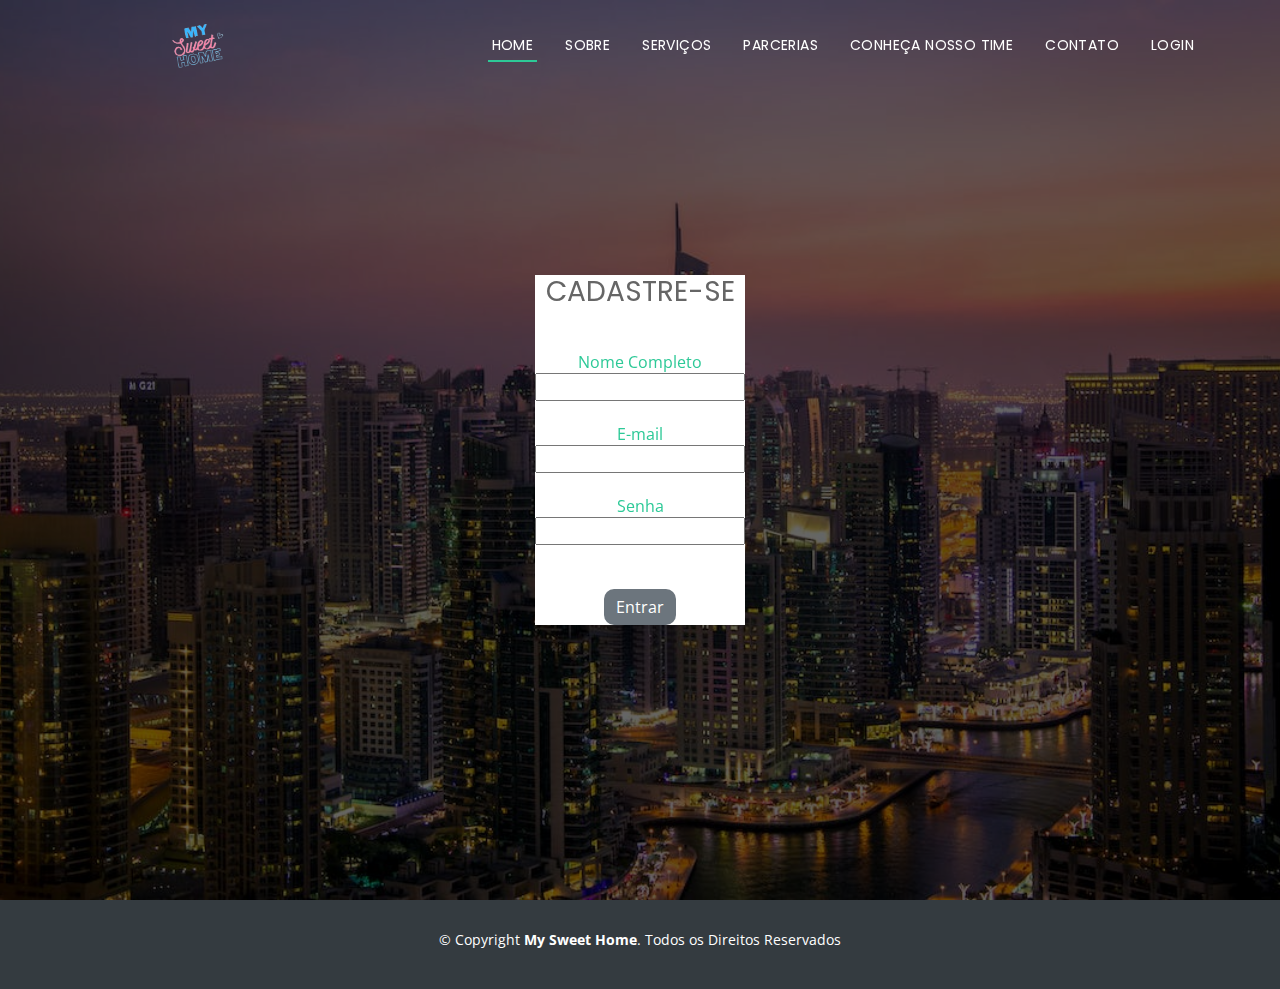
<file: cadastro.html>
<!DOCTYPE html>
<html lang="pt-br">

<head>
  <meta charset="utf-8">
  <meta content="width=device-width, initial-scale=1.0" name="viewport">

  <title>MSH - My Sweet Home</title>
  <meta content="" name="description">
  <meta content="" name="keywords">

  <!-- Favicons -->
  <link href="assets/img/logo2.png" rel="icon">

  <!-- Google Fonts -->
  <link href="https://fonts.googleapis.com/css?family=Open+Sans:300,300i,400,400i,700,700i|Poppins:300,400,500,700" rel="stylesheet">

  <!-- Vendor CSS Files -->
  <link href="assets/vendor/aos/aos.css" rel="stylesheet">
  <link href="assets/vendor/bootstrap/css/bootstrap.min.css" rel="stylesheet">
  <link href="assets/vendor/bootstrap-icons/bootstrap-icons.css" rel="stylesheet">
  <link href="assets/vendor/boxicons/css/boxicons.min.css" rel="stylesheet">
  <link href="assets/vendor/glightbox/css/glightbox.min.css" rel="stylesheet">
  <link href="assets/vendor/swiper/swiper-bundle.min.css" rel="stylesheet">

  <!-- CSS-->
  <link href="assets/css/style.css" rel="stylesheet">

 
</head>

<body>

  <!-- ======= Header ======= -->
  <header id="header" class="fixed-top d-flex align-items-center header-transparent">
    <div class="container d-flex justify-content-between align-items-center">

      <div id="logo">
        <a href="index.php"><img width="" height="" src="assets/img/logosemfundo.png" alt=""></a>
        
      </div>

      <nav id="navbar" class="navbar">
        <ul>
          <li><a class="nav-link scrollto active" href="index.php">Home</a></li>
          <li><a class="nav-link scrollto" href="#sobre">Sobre</a></li>
          <li><a class="nav-link scrollto" href="#serviços">Serviços</a></li>
          <li><a class="nav-link scrollto" href="#parcerias">Parcerias</a></li>
          <li><a class="nav-link scrollto" href="#time">Conheça Nosso Time</a></li>       
          <li><a class="nav-link scrollto" href="contato.php">Contato</a></li>
          <li><a class="nav-link scrollto" href="login.php">Login</a></li>
         
            <ul>
                  <!--
                  <li class="dropdown"><a href="#"><span>Menu</span> <i class="bi bi-chevron-down"></i></a>
            
                    <ul>
                    
                      
                          <li><a href="#">Agenda</a></li>
                          <li><a href="#">Calculadora</a></li>
                          <li><a href="#">Favoritos</a></li>
                          
                    </ul>
                  <li class="dropdown"><a href="">Sair</a></li>
                  <li class="dropdown"><a href="login.html">Entrar</a></li>        
            </ul> -->
          </li>
        </ul>
        <i class="bi bi-list mobile-nav-toggle"></i>
      </nav><!-- .navbar -->
    </div>
  </header><!-- final Header -->

  <!-- ======= Hero imagem do fundo ======= -->
    </form>
</div><!--container_form-->

  <!-- ======= Hero imagem do fundo ======= -->
  <section id="hero">
    <div class="hero-container" data-aos="zoom-in" data-aos-delay="100">
      <div class="formulario-cadastro">
        <form class=".form-control .form-control-lg formulario" action="login_verify.php" method="POST">
          <h3>CADASTRE-SE</h3></br>
          <form class="form" action="#" method="post">       

        <label>Nome Completo</label></br>      
        <input class=".form-control" type="email" name="email"></br></br>
        <label>E-mail</label></br>      
        <input class=".form-control" type="email" name="email"></br></br>
        <label>Senha</label></br>
        <input type="password" name="senha"></br></br></br>
        <button type="submit" class="btn btn-secondary submit">Entrar</button></br>  
      </form>
      </div>
    </div>
  </section><!-- Fim do Hero-->
 

  <!-- ======= Footer (rodapé)======= -->
  <footer id="footer">
    <div class="footer-top">
      <div class="container">

      </div>
    </div>

    <div class="container">
      <div class="copyright">
        &copy; Copyright <strong>My Sweet Home</strong>. Todos os Direitos Reservados
      </div>
      <div class="credits">
        
       </a>
      </div>
    </div>
  </footer><!-- fim do rodapé -->

  <a href="#" class="back-to-top d-flex align-items-center justify-content-center"><i class="bi bi-arrow-up-short"></i></a>

  <!-- Vendor JS Files -->
  <script src="assets/vendor/purecounter/purecounter_vanilla.js"></script>
  <script src="assets/vendor/aos/aos.js"></script>
  <script src="assets/vendor/bootstrap/js/bootstrap.bundle.min.js"></script>
  <script src="assets/vendor/glightbox/js/glightbox.min.js"></script>
  <script src="assets/vendor/isotope-layout/isotope.pkgd.min.js"></script>
  <script src="assets/vendor/swiper/swiper-bundle.min.js"></script>
  <script src="assets/vendor/php-email-form/validate.js"></script>

  <!-- Template Main JS File -->
  <script src="assets/js/main.js"></script>

</body>

</html>
</file>
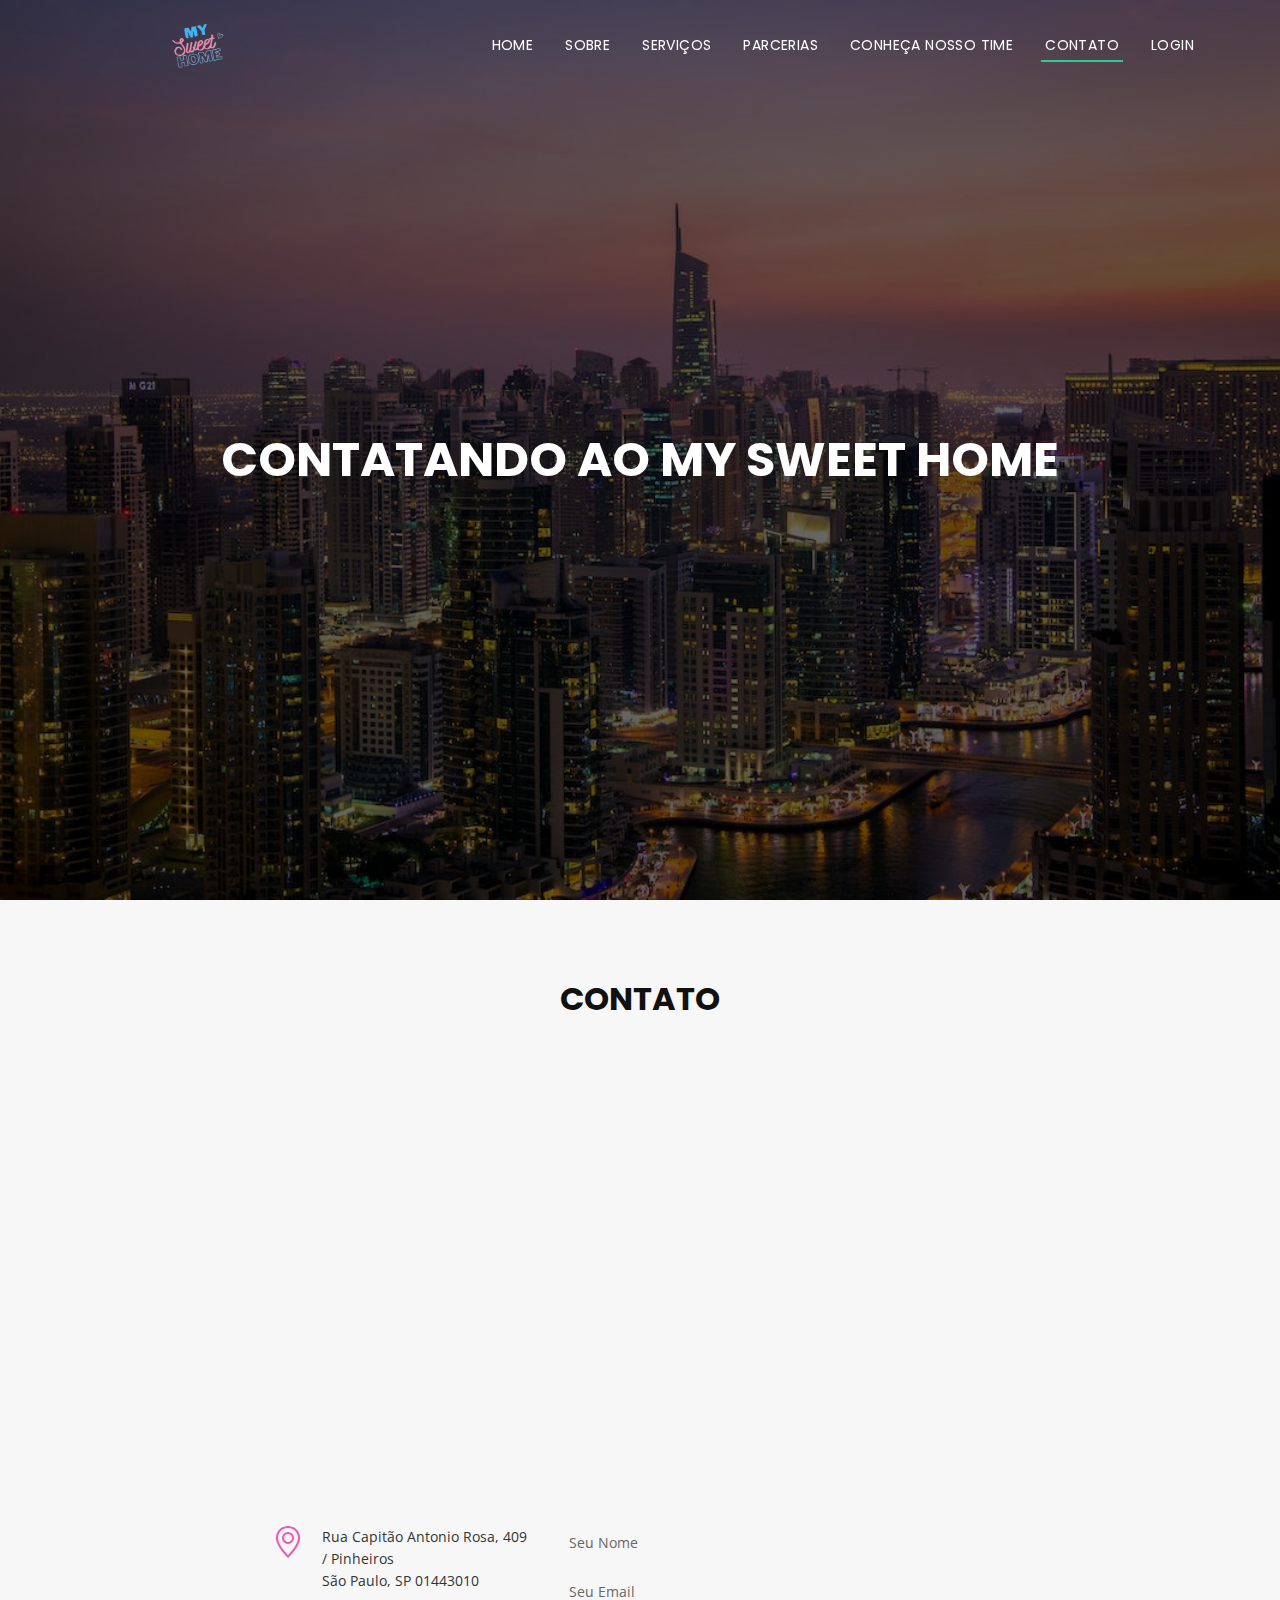
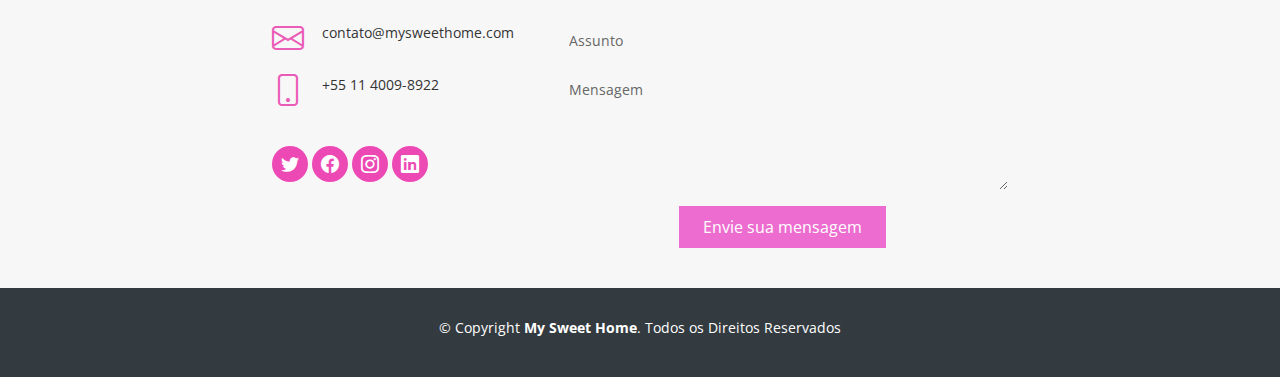
<file: contato.html>
<!DOCTYPE html>
<html lang="en">

<head>
  <meta charset="utf-8">
  <meta content="width=device-width, initial-scale=1.0" name="viewport">

  <title>MSH - Contato</title>
  <meta content="" name="description">
  <meta content="" name="keywords">

  <!-- Favicons -->
  <link href="assets/img/logo2.png" rel="icon">
  <link href="assets/img/logosemfundo.png" rel="msh">

  <!-- Google Fonts -->
  <link href="https://fonts.googleapis.com/css?family=Open+Sans:300,300i,400,400i,700,700i|Poppins:300,400,500,700" rel="stylesheet">

  <!-- Vendor CSS Files -->
  <link href="assets/vendor/aos/aos.css" rel="stylesheet">
  <link href="assets/vendor/bootstrap/css/bootstrap.min.css" rel="stylesheet">
  <link href="assets/vendor/bootstrap-icons/bootstrap-icons.css" rel="stylesheet">
  <link href="assets/vendor/boxicons/css/boxicons.min.css" rel="stylesheet">
  <link href="assets/vendor/glightbox/css/glightbox.min.css" rel="stylesheet">
  <link href="assets/vendor/swiper/swiper-bundle.min.css" rel="stylesheet">

  <!-- CSS-->
  <link href="assets/css/style.css" rel="stylesheet">

 
</head>

<body>

<header id="header" class="fixed-top d-flex align-items-center header-transparent">
    <div class="container d-flex justify-content-between align-items-center">

      <div id="logo">
        <a href="index.html"><img width="" height="" src="assets/img/logosemfundo.png" alt=""></a>
        
      </div>

      <nav id="navbar" class="navbar">
        <ul>
          <li><a class="nav-link scrollto " href="index.php">Home</a></li>
          <li><a class="nav-link scrollto" href="index.php#sobre">Sobre</a></li>
          <li><a class="nav-link scrollto" href="">Serviços</a></li>
          <li><a class="nav-link scrollto " href="#parcerias">Parcerias</a></li>
          <li><a class="nav-link scrollto" href="index.php#time">Conheça Nosso Time</a></li>
          <li><a class="nav-link scrollto active" href="contato.php">Contato</a></li>
          <li><a class="nav-link scrollto " href="login.php">Login</a></li>
          

        </ul>
        <i class="bi bi-list mobile-nav-toggle"></i>
      </nav><!-- .navbar -->
    </div>
  </header><!-- final Header -->

  <!-- ======= Hero imagem do fundo ======= -->
  <section id="hero">
    <div class="hero-container" data-aos="zoom-in" data-aos-delay="100">
      <h1>Contatando ao My Sweet Home</h1>
      
    </div>
  </section><!-- Fim do Hero-->



<section id="contact">
      <div class="container">
        <div class="section-header">
          <h3 class="section-title">Contato</h3>
        </div>
      </div>

      <!-- MAPA -->


      
      <iframe src="https://www.google.com/maps/embed?pb=!1m18!1m12!1m3!1d3657.029647556185!2d-46.68775042375284!3d-23.567378661814992!2m3!1f0!2f0!3f0!3m2!1i1024!2i768!4f13.1!3m3!1m2!1s0x94ce5775d9acc773%3A0x31c0a95a3d9a5d1e!2sR.%20Cap.%20Ant%C3%B4nio%20Rosa%2C%20409%20-%20Pinheiros%2C%20S%C3%A3o%20Paulo%20-%20SP%2C%2001443-010!5e0!3m2!1spt-BR!2sbr!4v1696527131916!5m2!1spt-BR!2sbr" width="100%" height="450" style="border:0;" allowfullscreen="" loading="lazy" referrerpolicy="no-referrer-when-downgrade"></iframe> 

     
      <div class="container mt-5">
        <div class="row justify-content-center">

          <div class="col-lg-3 col-md-4">

            <div class="info">
              <div>
                <i class="bi bi-geo-alt"></i>
                <p>Rua Capitão Antonio Rosa, 409 / Pinheiros<br>São Paulo, SP 01443010</p>
              </div>

              <div>
                <i class="bi bi-envelope"></i>
                <p>contato@mysweethome.com</p>
              </div>

              <div>
                <i class="bi bi-phone"></i>
                <p>+55 11 4009-8922</p>
              </div>
            </div>

            <div class="social-links">
              <a href="#" class="twitter"><i class="bi bi-twitter"></i></a>
              <a href="#" class="facebook"><i class="bi bi-facebook"></i></a>
              <a href="#" class="instagram"><i class="bi bi-instagram"></i></a>
              <a href="#" class="linkedin"><i class="bi bi-linkedin"></i></a>
            </div>

          </div>

          <div class="col-lg-5 col-md-8">
            <div class="form">
              <form action="forms/contact.php" method="post" role="form" class="php-email-form">
                <div class="form-group">
                  <input type="text" name="name" class="form-control" id="name" placeholder="Seu Nome" required>
                </div>
                <div class="form-group mt-3">
                  <input type="email" class="form-control" name="email" id="email" placeholder="Seu Email" required>
                </div>
                <div class="form-group mt-3">
                  <input type="text" class="form-control" name="subject" id="subject" placeholder="Assunto" required>
                </div>
                <div class="form-group mt-3">
                  <textarea class="form-control" name="message" rows="5" placeholder="Mensagem" required></textarea>
                </div>
                <div class="my-3">
                  <div class="carregando">Caregando...</div>
                  <div class="erro-messagem"></div>
                  <div class="enviar-messagem">Sua mensagem foi recebida</div> 
                </div>
                <div class="text-center"><button type="submit">Envie sua mensagem</button></div>
              </form>
            </div>
          </div>

        </div>

      </div>
    </section><!-- fim sessão de contato -->


    
  <!-- ======= Footer (rodapé)======= -->
  <footer id="footer">
    <div class="footer-top">
      <div class="container">

      </div>
    </div>

    <div class="container">
      <div class="copyright">
        &copy; Copyright <strong>My Sweet Home</strong>. Todos os Direitos Reservados
      </div>
      <div class="credits">
        
       </a>
      </div>
    </div>
  </footer><!-- fim do rodapé -->

  <a href="#" class="back-to-top d-flex align-items-center justify-content-center"><i class="bi bi-arrow-up-short"></i></a>

  <!-- Vendor JS Files -->
  <script src="assets/vendor/purecounter/purecounter_vanilla.js"></script>
  <script src="assets/vendor/aos/aos.js"></script>
  <script src="assets/vendor/bootstrap/js/bootstrap.bundle.min.js"></script>
  <script src="assets/vendor/glightbox/js/glightbox.min.js"></script>
  <script src="assets/vendor/isotope-layout/isotope.pkgd.min.js"></script>
  <script src="assets/vendor/swiper/swiper-bundle.min.js"></script>
  <script src="assets/vendor/php-email-form/validate.js"></script>

  <!-- Template Main JS File -->
  <script src="assets/js/main.js"></script>

</body>

</html>
</file>
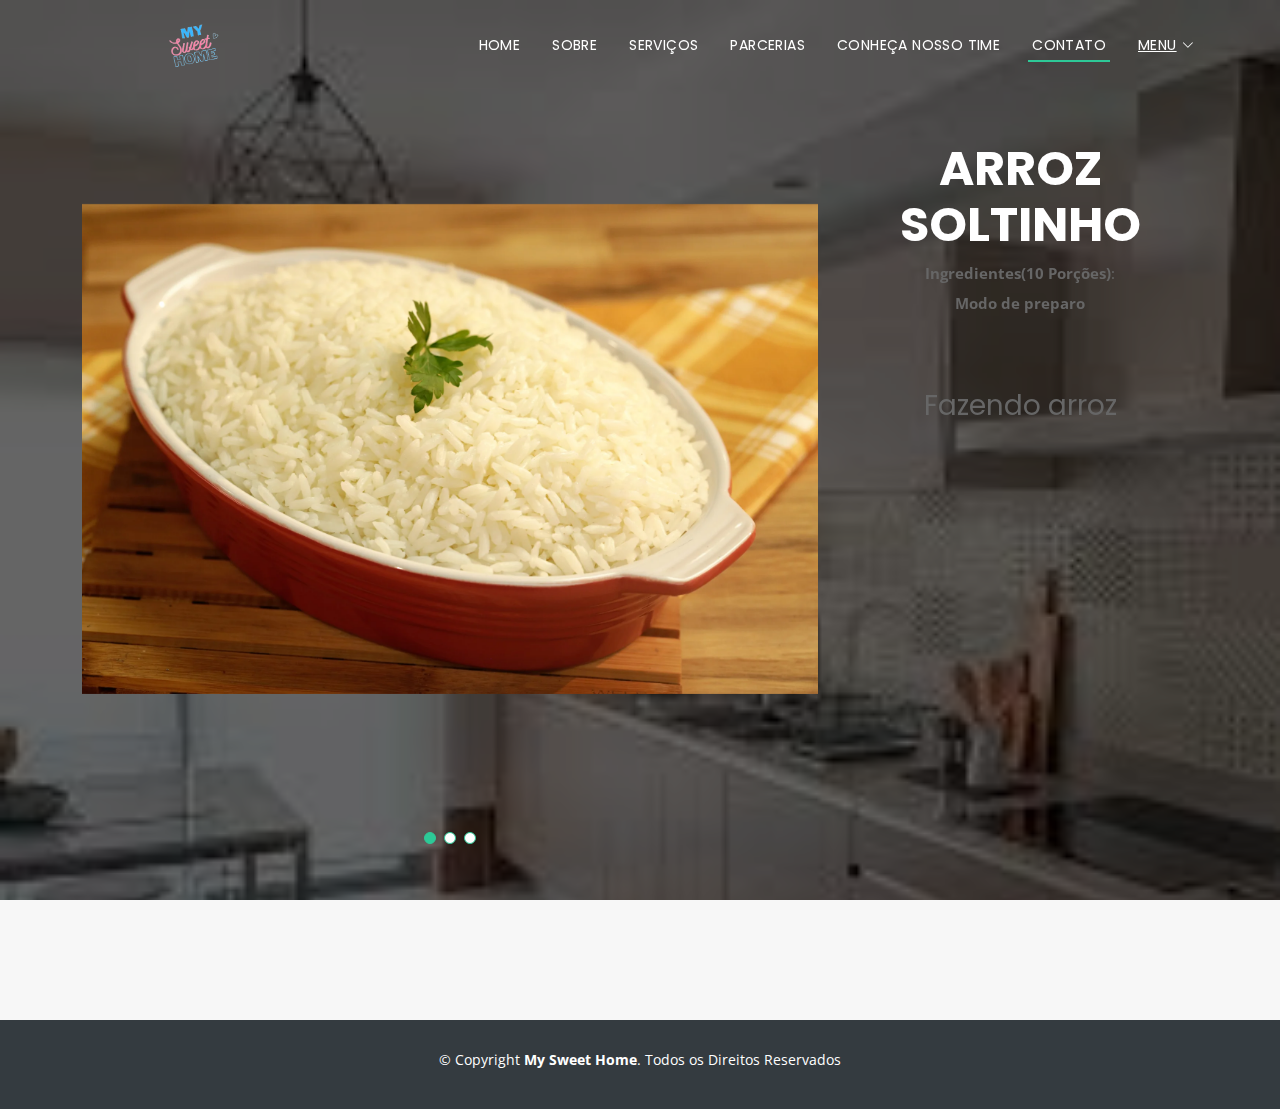
<file: guias.html>
<!DOCTYPE html>
<html lang="pt-br">

<head>
  <meta charset="utf-8">
  <meta content="width=device-width, initial-scale=1.0" name="viewport">

  <title>MSH - Contato</title>
  <meta content="" name="description">
  <meta content="" name="keywords">

  <!-- Favicons -->
  <link href="assets/img/logo2.png" rel="icon">
  <link href="assets/img/logosemfundo.png" rel="msh">

  <!-- Google Fonts -->
  <link href="https://fonts.googleapis.com/css?family=Open+Sans:300,300i,400,400i,700,700i|Poppins:300,400,500,700" rel="stylesheet">

  <!-- Vendor CSS Files -->
  <link href="assets/vendor/aos/aos.css" rel="stylesheet">
  <link href="assets/vendor/bootstrap/css/bootstrap.min.css" rel="stylesheet">
  <link href="assets/vendor/bootstrap-icons/bootstrap-icons.css" rel="stylesheet">
  <link href="assets/vendor/boxicons/css/boxicons.min.css" rel="stylesheet">
  <link href="assets/vendor/glightbox/css/glightbox.min.css" rel="stylesheet">
  <link href="assets/vendor/swiper/swiper-bundle.min.css" rel="stylesheet">

  <!-- CSS-->
  <link href="assets/css/style.css" rel="stylesheet">

 
</head>

<body>

<header id="header" class="fixed-top d-flex align-items-center header-transparent">
    <div class="container d-flex justify-content-between align-items-center">

      <div id="logo">
        <a href="index.html"><img width="" height="" src="assets/img/logosemfundo.png" alt=""></a>
        
      </div>

      <nav id="navbar" class="navbar">
        <ul>
          <li><a class="nav-link scrollto " href="index.php">Home</a></li>
          <li><a class="nav-link scrollto" href="index.php#sobre">Sobre</a></li>
          <li><a class="nav-link scrollto" href="">Serviços</a></li>
          <li><a class="nav-link scrollto " href="#parcerias">Parcerias</a></li>
          <li><a class="nav-link scrollto" href="index.php#time">Conheça Nosso Time</a></li>
          
          <li><a class="nav-link scrollto active" href="contato.php">Contato</a></li>
          <li class="dropdown"><a href="#"><span>Menu</span> <i class="bi bi-chevron-down"></i></a>
            
            <ul>
                  <li><a href="#">Agenda</a></li>
                  <li><a href="#">Calculadora</a></li>
                  <li><a href="#">Favoritos</a></li>
                  
            </ul>
          </li>
        </ul>
        <i class="bi bi-list mobile-nav-toggle"></i>
      </nav><!-- .navbar -->
    </div>
  </header><!-- final Header -->

  <!-- ======= Hero imagem do fundo ======= -->
  <section id="fundo">
    <div class="fundo-container" data-aos="zoom-in" data-aos-delay="100">
       

            <!-- ======= Portfolio Details Section ======= -->
   <section id="portfolio-details" class="portfolio-details">
    <div class="container">

      <div class="row gy-4">

        <div class="col-lg-8">
          <div class="portfolio-details-slider swiper">
            <div class="swiper-wrapper align-items-center">

              <div class="swiper-slide">
                <img src="assets/img/portfolio/arroz.webp" alt="">
              </div>

              <div class="swiper-slide">
                <img src="assets/img/portfolio/arroz2.jpg" alt="">
              </div>

              <div class="swiper-slide">
                <img src="assets/img/portfolio/portfolio-details-3.jpg" alt="">
              </div>

            </div>
            <div class="swiper-pagination"></div>
          </div>
        </div>

        <div class="col-lg-4">
          <div class="portfolio-info">
            <h1>Arroz Soltinho</h1>
            <ul>
              <li><strong>Ingredientes(10 Porções)</strong>:</li>
              <li><strong>Modo de preparo</strong></a></li>
            </ul>
          </div>
          <div class="portfolio-description">
            <h3>Fazendo arroz</h3>
          </div>
        </div>

      </div>

    </div>
  </section><!-- End Portfolio Details Section -->
     
      
      </h1>
      
    </div>
  </section><!-- Fim do Hero-->



<section id="contact">
      
    </section><!-- fim sessão de contato -->


    
  

  <a href="#" class="back-to-top d-flex align-items-center justify-content-center"><i class="bi bi-arrow-up-short"></i></a>

  <!-- Vendor JS Files -->
  <script src="assets/vendor/purecounter/purecounter_vanilla.js"></script>
  <script src="assets/vendor/aos/aos.js"></script>
  <script src="assets/vendor/bootstrap/js/bootstrap.bundle.min.js"></script>
  <script src="assets/vendor/glightbox/js/glightbox.min.js"></script>
  <script src="assets/vendor/isotope-layout/isotope.pkgd.min.js"></script>
  <script src="assets/vendor/swiper/swiper-bundle.min.js"></script>
  <script src="assets/vendor/php-email-form/validate.js"></script>

  <!-- Template Main JS File -->
  <script src="assets/js/main.js"></script>

  <!-- ======= Footer (rodapé)======= -->
  <footer id="footer">
    <div class="footer-top">
      <div class="container">

      </div>
    </div>

    <div class="container">
      <div class="copyright">
        &copy; Copyright <strong>My Sweet Home</strong>. Todos os Direitos Reservados
      </div>
      <div class="credits">
        
       </a>
      </div>
    </div>
  </footer><!-- fim do rodapé -->

</body>

</html>
</file>
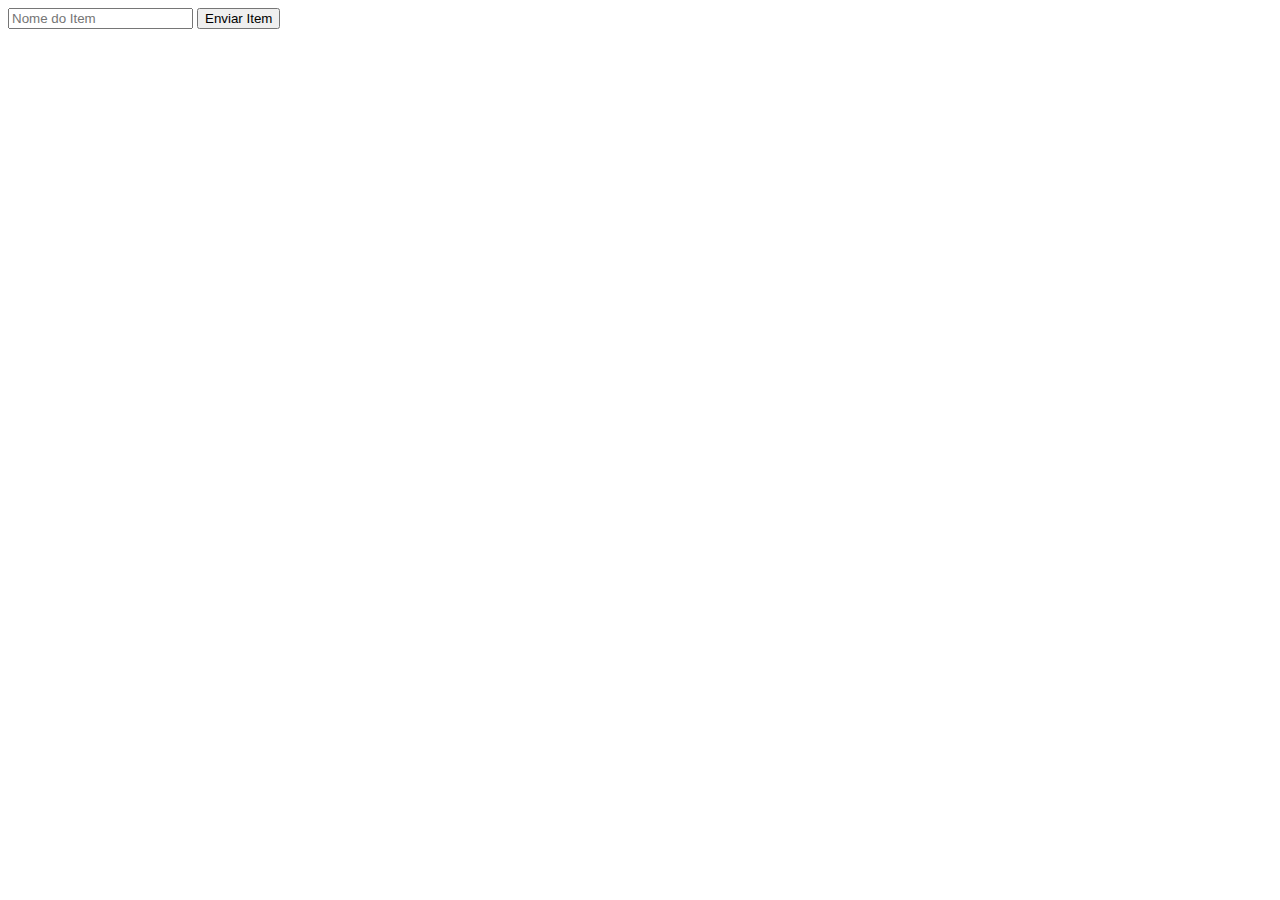
<file: lista.html>
<!-- <?php
  //informações do usuario
  //nome
  
?> -->

<html>
<head>
<title>Criando item da lista</title>
</head>
<form action="lista_cad.php" method="post">
<input type="Item" placeholder="Nome do Item">
<button type="submit" > Enviar Item</button>
</form>

</html>
</file>
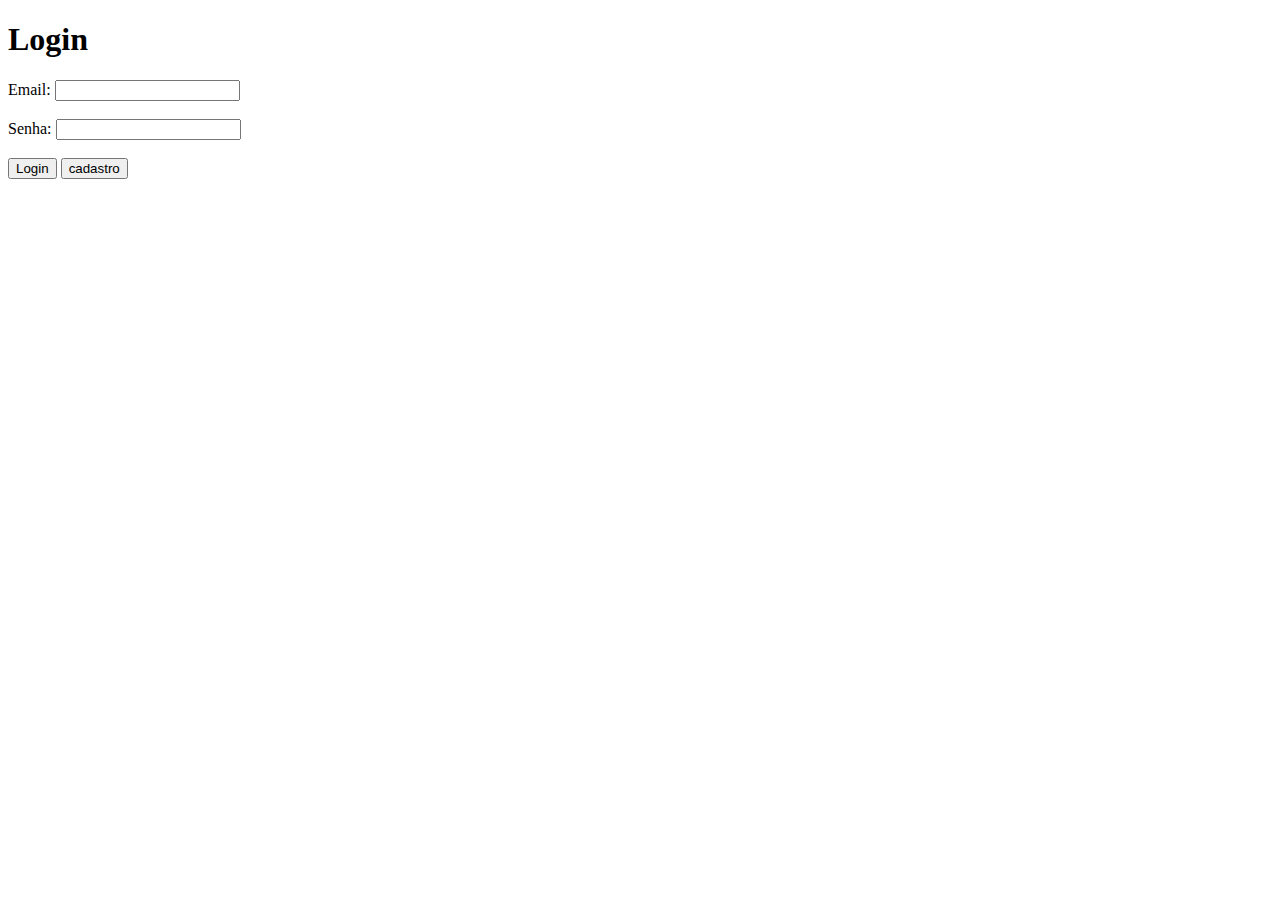
<file: logGabriel.html>
<!DOCTYPE html>
<html>
<head>
  <title>Login</title>
</head>
<body>
    <div id="loginA" class="login">
  <h1>Login</h1>
  <form action="/login" method="POST">
    <label for="email">Email:</label>
    <input type="email" id="email" name="email" required><br><br>
    <label for="password">Senha:</label>
    <input type="password" id="password" name="password" required><br><br>
    <input type="submit" value="Login">
    <button id="uncbtn"> cadastro </button>
  </form>
</div>

  <div id="cadA" class="cadastro">
  <h1>Cadastro</h1>
  <form id="cadastroForm" action="/cadastro" method="POST">
    <label for="email">Email:</label>
    <input type="email" id="email" name="email" required><br><br>
    <label for="password">Senha:</label>
    <input type="password" id="password" name="password" required><br><br>
    <input type="submit" value="Cadastrar">
  </form>

</div>

  <script src="logGabriel.js"></script>

  <script>
    const l = document.getElementById("loginA")
    const c = document.getElementById("cadA")
    const bt = document.getElementById("uncbtn")
    bt.addEventListener("click", funcbtn)
    function funcbtn(){
    if(c.style.display = "none"){
      c.style.display = "block"
      l.style.display = "none"
    }else{
      c.style.display = "none"
      l.style.display = "block"
    }
  }
   
  </script>

  <style>
    #cadA{
      display: none;
    }
    #loginA{
      display: block;
    }
  </style>
</body>
</html>
</file>
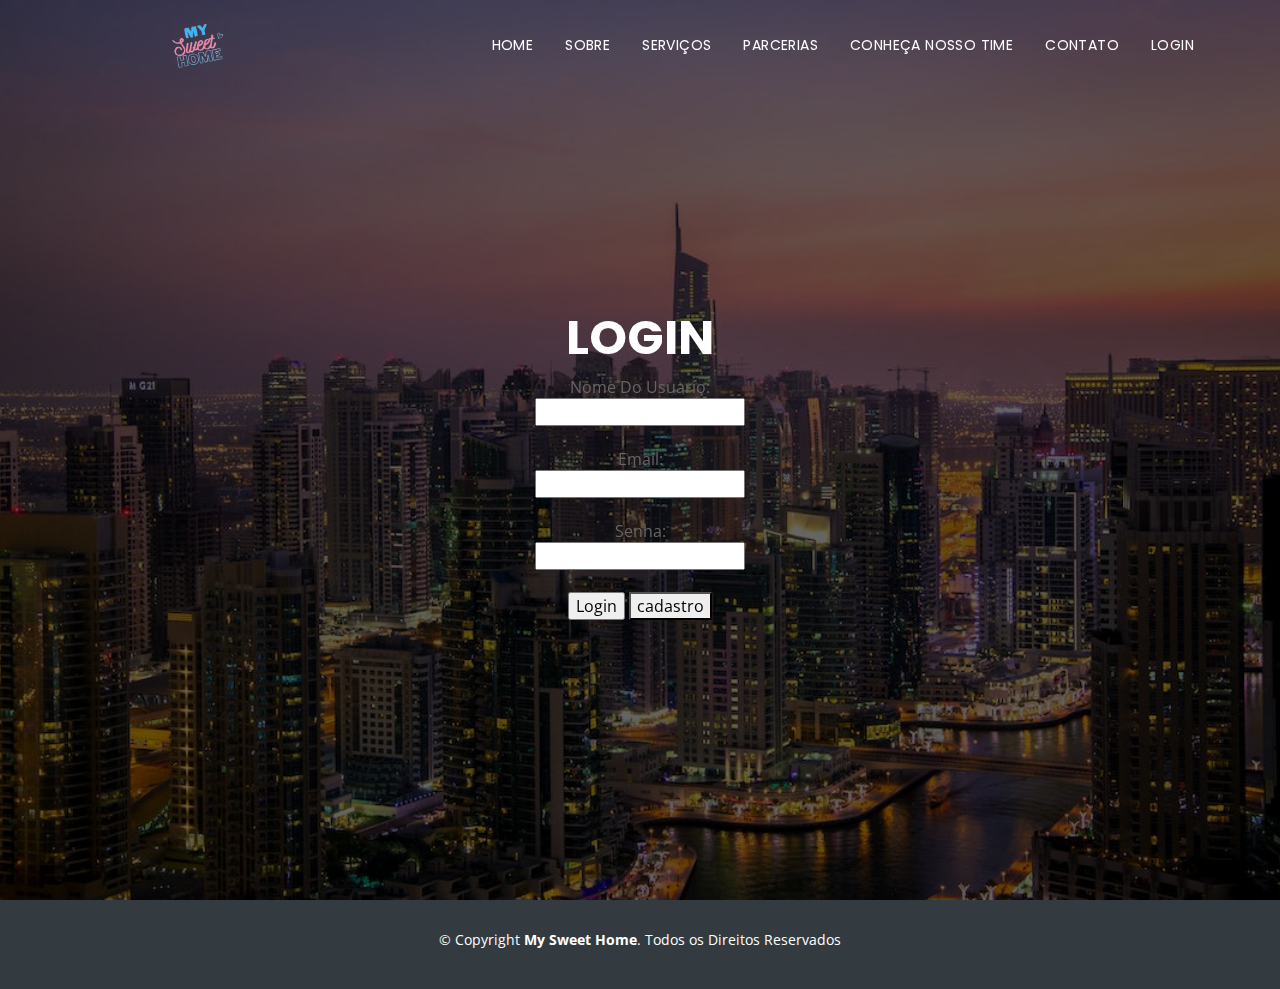
<file: login.html>
<!DOCTYPE html>
<html lang="pt-br">

<head>
  <meta charset="utf-8">
  <meta content="width=device-width, initial-scale=1.0" name="viewport">

  <title>MSH - My Sweet Home</title>
  <meta content="" name="description">
  <meta content="" name="keywords">

  <!-- Favicons -->
  <link href="assets/img/logo2.png" rel="icon">

  <!-- Google Fonts -->
  <link href="https://fonts.googleapis.com/css?family=Open+Sans:300,300i,400,400i,700,700i|Poppins:300,400,500,700" rel="stylesheet">

  <!-- Vendor CSS Files -->
  <link href="assets/vendor/aos/aos.css" rel="stylesheet">
  <link href="assets/vendor/bootstrap/css/bootstrap.min.css" rel="stylesheet">
  <link href="assets/vendor/bootstrap-icons/bootstrap-icons.css" rel="stylesheet">
  <link href="assets/vendor/boxicons/css/boxicons.min.css" rel="stylesheet">
  <link href="assets/vendor/glightbox/css/glightbox.min.css" rel="stylesheet">
  <link href="assets/vendor/swiper/swiper-bundle.min.css" rel="stylesheet">

  <!-- CSS-->
  <link href="assets/css/style.css" rel="stylesheet">

 
</head>

<body>

  <!-- ======= Header ======= -->
  <header id="header" class="fixed-top d-flex align-items-center header-transparent">
    <div class="container d-flex justify-content-between align-items-center">

      <div id="logo">
        <a href="index.php"><img width="" height="" src="assets/img/logosemfundo.png" alt=""></a>
        
      </div>

      <nav id="navbar" class="navbar">
        <ul>
        <li><a class="nav-link scrollto " href="index.php">Home</a></li>
          <li><a class="nav-link scrollto" href="index.php#sobre">Sobre</a></li>
          <li><a class="nav-link scrollto" href="">Serviços</a></li>
          <li><a class="nav-link scrollto " href="#parcerias">Parcerias</a></li>
          <li><a class="nav-link scrollto" href="index.php#time">Conheça Nosso Time</a></li>
          <li><a class="nav-link scrollto" href="contato.php">Contato</a></li>
          <li><a class="nav-link scrollto " href="login.php">Login</a></li>
                 
                  <!--
                  <li class="dropdown"><a href="#"><span>Menu</span> <i class="bi bi-chevron-down"></i></a>
            
                    <ul>
                    
                      
                          <li><a href="#">Agenda</a></li>
                          <li><a href="#">Calculadora</a></li>
                          <li><a href="#">Favoritos</a></li>
                          
                    </ul>
                  <li class="dropdown"><a href="">Sair</a></li>
                  <li class="dropdown"><a href="login.html">Entrar</a></li>        
            </ul> -->
          </li>
        </ul>
        <i class="bi bi-list mobile-nav-toggle"></i>
      </nav><!-- .navbar -->
    </div>
  </header><!-- final Header -->

  <!-- ======= Hero imagem do fundo ======= -->
  <section id="hero">
    <div class="hero-container" data-aos="zoom-in" data-aos-delay="100">
      <!-- <div class="formulario">
        <form class=".form-control .form-control-lg formulario" action="login_verify.php" method="POST">
        
        <label>E-mail</label></br>      
        <input class=".form-control" type="email" name="email"></br></br>
        <label>Senha</label></br>
        <input type="password" name="senha"></br></br></br>
        <button type="submit" class="btn btn-secondary submit">Entrar</button></br>  
        </br></br>
        <label>Sobrevivente novo? Faça seu cadastro!</label></br>   
        </br>  
        <button type="submit" class="btn btn-secondary submit">Cadastre-se</button></br>  
      </form>
      </div> -->
      <div id="loginA" class="login">
        <h1>Login</h1>
        <form action="/login" method="POST">
          <label for="NomeUser">Nome Do Usuario:</label> <br>
          <input type="text" id="NomeUser" name="nome" required><br><br>
          <label for="email">Email:</label> <br>
          <input type="email" id="email" name="email" required><br><br>
          <label for="password">Senha:</label> <br>
          <input type="password" id="password" name="password" required><br><br>
          <input type="submit" value="Login">
          <button id="uncbtn"> cadastro </button>
        </form>
      </div>
      
        <div id="cadA" class="cadastro">
        <h1>Cadastro</h1>
        <form id="cadastroForm" action="/cadastro" method="POST">
          <label for="NomeUser">Nome Do Usuario:</label> <br>
          <input type="text" id="NomeUser" name="nome" required><br><br>
          <label for="email">Email:</label> <br>
          <input type="email" id="email" name="email" required><br><br>
          <label for="password">Senha:</label> <br>
          <input type="password" id="password" name="password" required><br><br>
          <input type="submit" value="Cadastrar">
        </form>
      
      </div>
    </div>
  </section><!-- Fim do Hero-->

  <script src="Servidor.js"></script>
  <script>
    const l = document.getElementById("loginA")
    const c = document.getElementById("cadA")
    const bt = document.getElementById("uncbtn")
    bt.addEventListener("click", funcbtn)
    function funcbtn(){
    if(c.style.display = "none"){
      c.style.display = "block"
      l.style.display = "none"
    }else{
      c.style.display = "none"
      l.style.display = "block"
    }
  }
   
  </script>

  <style>
    #cadA{
      display: none;
    }
    #loginA{
      display: block;
    }
  </style>


  </main>

  <!-- ======= Footer (rodapé)======= -->
  <footer id="footer">
    <div class="footer-top">
      <div class="container">

      </div>
    </div>

    <div class="container">
      <div class="copyright">
        &copy; Copyright <strong>My Sweet Home</strong>. Todos os Direitos Reservados
      </div>
      <div class="credits">
        
       </a>
      </div>
    </div>
  </footer><!-- fim do rodapé -->

  <a href="#" class="back-to-top d-flex align-items-center justify-content-center"><i class="bi bi-arrow-up-short"></i></a>

  <!-- Vendor JS Files -->
  <script src="assets/vendor/purecounter/purecounter_vanilla.js"></script>
  <script src="assets/vendor/aos/aos.js"></script>
  <script src="assets/vendor/bootstrap/js/bootstrap.bundle.min.js"></script>
  <script src="assets/vendor/glightbox/js/glightbox.min.js"></script>
  <script src="assets/vendor/isotope-layout/isotope.pkgd.min.js"></script>
  <script src="assets/vendor/swiper/swiper-bundle.min.js"></script>
  <script src="assets/vendor/php-email-form/validate.js"></script>

  <!-- Template Main JS File -->
  <script src="assets/js/main.js"></script>

</body>

</html>
</file>
<file: assets/css/style.css>
body {
  /*background: #fff;
  */
   color: #666666;
  font-family: "Open Sans", sans-serif;
}


p {
  padding: 0;
  margin: 0 0 30px 0;
}

h1,
h2,
h3,
h4,
h5,
h6 {
  font-family: "Poppins", sans-serif;
  font-weight: 400;
  margin: 0 0 20px 0;
  padding: 0;
}
.bi .biperson-circle{
  font-size:24px;
}

/*Botão de topo*/
.back-to-top {
  position: fixed;
  visibility: hidden;
  opacity: 0;
  right: 15px;
  bottom: 15px;
  z-index: 996;
  background: #e662a4;
  width: 40px;
  height: 40px;
  border-radius: 4px;
  transition: all 0.4s;
}

.back-to-top i {/*cor da seta*/
  font-size: 28px;
  color: #fff;
  line-height: 0;
}

.back-to-top:hover {/*cor quando passa o cursor*/
  background: #5dbaf0;
  color: #fff;
}

.back-to-top.active {
  visibility: visible;
  opacity: 1;
}

/*--------------------------------------------------------------
# Disable AOS delay on mobile
--------------------------------------------------------------*/
@media screen and (max-width: 768px) {
  [data-aos-delay] {
    transition-delay: 0 !important;
  }
}

/*--------------------------------------------------------------
# Header
--------------------------------------------------------------*/
#header {
  height: 90px;
  transition: all 0.5s;
  z-index: 997;
  background: rgba(52, 59, 64, 0.9);
}

#header #logo h1 {
  font-size: 32px;
  margin: 0;
  line-height: 1;
  font-family: "Poppins", sans-serif;
  font-weight: 700;
  letter-spacing: 3px;
  text-transform: uppercase;
}

#header #logo h1 a,
#header #logo h1 a:hover {
  color: #fff;
}

#header #logo img {/*logo*/
  padding: 0;
  margin: 0;
  height:60%;
  width:60%;
}

#header.header-transparent {
  background: transparent;
}

#header.header-scrolled {
  background: #343b40e6;
  height: 70px;
  transition: all 0.5s;
}

.scrolled-offset {
  margin-top: 70px;
}

/*--------------------------------------------------------------
# Navigation Menu
--------------------------------------------------------------*/
/**
* Desktop Navigation 
*/
.navbar {
  padding: 0;
}

.navbar ul {
  margin: 0;
  padding: 0;
  display: flex;
  list-style: none;
  align-items: center;
}

.navbar li {
  position: relative;
}

.navbar>ul>li {
  white-space: nowrap;
  padding: 10px 0 10px 24px;
}

.navbar a,
.navbar a:focus {
  display: flex;
  align-items: center;
  justify-content: space-between;
  font-family: "Poppins", sans-serif;
  color: #fff;
  font-size: 14px;
  padding: 0 4px;
  white-space: nowrap;
  transition: 0.3s;
  letter-spacing: 0.4px;
  position: relative;
  text-transform: uppercase;
}

.navbar a i,
.navbar a:focus i {
  font-size: 12px;
  line-height: 0;
  margin-left: 5px;
}

.navbar>ul>li>a:before {
  content: "";
  position: absolute;
  width: 100%;
  height: 2px;
  bottom: -6px;
  left: 0;
  background-color: #2dc997;
  visibility: hidden;
  transform: scaleX(0);
  transition: all 0.3s ease-in-out 0s;
}

.navbar a:hover:before,
.navbar li:hover>a:before,
.navbar .active:before {
  visibility: visible;
  transform: scaleX(1);
}

.navbar a:hover,                                                                                                                                                                                                                                        
.navbar .active,
.navbar .active:focus,
.navbar li:hover>a {
  color: #fff;
}

.navbar .dropdown ul {
  display: block;
  position: absolute;
  left: 24px;
  top: calc(100% + 30px);
  margin: 0;
  padding: 10px 0;
  z-index: 99;
  opacity: 0;
  visibility: hidden;
  background: #fff;
  box-shadow: 0px 0px 30px rgba(127, 137, 161, 0.25);
  transition: 0.3s;
}

.navbar .dropdown ul li {
  min-width: 200px;
}

.navbar .dropdown ul a {
  padding: 10px 20px;
  font-size: 14px;
  text-transform: none;
  color: #666666;
}

.navbar .dropdown ul a i {
  font-size: 12px;
}

.navbar .dropdown ul a:hover,
.navbar .dropdown ul .active:hover,
.navbar .dropdown ul li:hover>a {
  color: #2dc997;
}

.navbar .dropdown:hover>ul {
  opacity: 1;
  top: 100%;
  visibility: visible;
}

.navbar .dropdown .dropdown ul {
  top: 0;
  left: calc(100% - 30px);
  visibility: hidden;
}

.navbar .dropdown .dropdown:hover>ul {
  opacity: 1;
  top: 0;
  left: 100%;
  visibility: visible;
}

@media (max-width: 1366px) {
  .navbar .dropdown .dropdown ul {
    left: -90%;
  }

  .navbar .dropdown .dropdown:hover>ul {
    left: -100%;
  }
}

/**
* Mobile Navigation 
*/
.mobile-nav-toggle {
  color: #fff;
  font-size: 28px;
  cursor: pointer;
  display: none;
  line-height: 0;
  transition: 0.5s;
}

@media (max-width: 991px) {
  .mobile-nav-toggle {
    display: block;
  }

  .navbar ul {
    display: none;
  }
}

.navbar-mobile {
  position: fixed;
  overflow: hidden;
  top: 0;
  right: 0;
  left: 0;
  bottom: 0;
  background: rgba(77, 77, 77, 0.9);
  transition: 0.3s;
  z-index: 999;
}

.navbar-mobile .mobile-nav-toggle {
  position: absolute;
  top: 15px;
  right: 15px;
}

.navbar-mobile ul {
  display: block;
  position: absolute;
  top: 55px;
  right: 15px;
  bottom: 15px;
  left: 15px;
  padding: 10px 0;
  background-color: #fff;
  overflow-y: auto;
  transition: 0.3s;
}

.navbar-mobile>ul>li {
  padding: 0;
}

.navbar-mobile a:hover:before,
.navbar-mobile li:hover>a:before,
.navbar-mobile .active:before {
  visibility: hidden;
}

.navbar-mobile a,
.navbar-mobile a:focus {
  padding: 10px 20px;
  font-size: 15px;
  color: #666666; 
}

.navbar-mobile a:hover,
.navbar-mobile .active,
.navbar-mobile li:hover>a {
  color: #2dc997;
}

.navbar-mobile .getstarted,
.navbar-mobile .getstarted:focus {
  margin: 15px;
}

.navbar-mobile .dropdown ul {
  position: static;
  display: none;
  margin: 10px 20px;
  padding: 10px 0;
  z-index: 99;
  opacity: 1;
  visibility: visible;
  background: #fff;
  box-shadow: 0px 0px 30px rgba(127, 137, 161, 0.25);
}

.navbar-mobile .dropdown ul li {
  min-width: 200px;
}

.navbar-mobile .dropdown ul a {
  padding: 10px 20px;
}

.navbar-mobile .dropdown ul a i {
  font-size: 12px;
}

.navbar-mobile .dropdown ul a:hover,
.navbar-mobile .dropdown ul .active:hover,
.navbar-mobile .dropdown ul li:hover>a {
  color: #2dc997;
}

.navbar-mobile .dropdown>.dropdown-active {
  display: block;
}

/*--------------------------------------------------------------
# Hero Section
--------------------------------------------------------------*/
#hero {
  width: 100%;
  height: 100vh;
  background: url(../img/cidade.jpeg) top center;
  background-size: cover;
  position: relative;
}
.perfil{
  background-color:#5dbaf0;
  color:#5a8cea;
}
@media (min-width: 1024px) {
  #hero {
    background-attachment: fixed;
  }
}

#hero:before {
  content: "";
  background: rgba(0, 0, 0, 0.6);
  position: absolute;
  bottom: 0;
  top: 0;
  left: 0;
  right: 0;
}

#hero .hero-container {
  position: absolute;
  bottom: 0;
  top: 0;
  left: 0;
  right: 0;
  display: flex;
  justify-content: center;
  align-items: center;
  flex-direction: column;
  text-align: center;
}
#hero .hero-container .formulario form input{
  width: 200px;
}
#hero .hero-container .formulario{
  background-color:#fff;
}
#hero .hero-container .formulario label{
  color:#2dc997;
}
#hero .hero-container .formulario .submit{
border-radius: 10px;
}
#hero h1 {
  margin: 30px 0 10px 0;
  font-size: 48px;
  font-weight: 700;
  line-height: 56px;
  text-transform: uppercase;
  color: #fff;
}

@media (max-width: 768px) {
  #hero h1 {
    font-size: 28px;
    line-height: 36px;
  }
}

#hero h2 {
  color: #eee;
  margin-bottom: 50px;
  font-size: 24px;
}

@media (max-width: 768px) {
  #hero h2 {
    font-size: 18px;
    line-height: 24px;
    margin-bottom: 30px;
  }
}

#hero .btn-get-started {
  font-family: "Poppins", sans-serif;
  text-transform: uppercase;
  font-weight: 500;
  font-size: 16px;
  letter-spacing: 1px;
  display: inline-block;
  padding: 8px 28px;
  border-radius: 50px;
  transition: 0.5s;
  margin: 10px;
  border: 2px solid #fff;
  color: #fff;
}

#hero .btn-get-started:hover {
  background: #e36cdf;
  border: 2px solid #ee75d4;
}






#fundo {
  width: 100%;
  height: 100vh;
  background: url(../img/cozinha3.jpg) top center;
  background-size: cover;
  position: relative;
}

@media (min-width: 1024px) {
  #fundo {
    background-attachment: fixed;
  }
}

#fundo:before {
  content: "";
  background: rgba(0, 0, 0, 0.6);
  position: absolute;
  bottom: 0;
  top: 0;
  left: 0;
  right: 0;
}

#fundo .fundo-container {
  position: absolute;
  bottom: 0;
  top: 0;
  left: 0;
  right: 0;
  display: flex;
  justify-content: center;
  align-items: center;
  flex-direction: column;
  text-align: center;
}

#fundo h1 {
  margin: 30px 0 10px 0;
  font-size: 48px;
  font-weight: 700;
  line-height: 56px;
  text-transform: uppercase;
  color: #fff;
}

@media (max-width: 768px) {
  #fundo h1 {
    font-size: 28px;
    line-height: 36px;
  }
}

#fundo h2 {
  color: #eee;
  margin-bottom: 50px;
  font-size: 24px;
}

@media (max-width: 768px) {
  #fundo h2 {
    font-size: 18px;
    line-height: 24px;
    margin-bottom: 30px;
  }
}

#fundo .btn-get-started {
  font-family: "Poppins", sans-serif;
  text-transform: uppercase;
  font-weight: 500;
  font-size: 16px;
  letter-spacing: 1px;
  display: inline-block;
  padding: 8px 28px;
  border-radius: 50px;
  transition: 0.5s;
  margin: 10px;
  border: 2px solid #fff;
  color: #fff;
}

#fundo .btn-get-started:hover {
  background: #2dc997;
  border: 2px solid #2dc997;
}




/*--------------------------------------------------------------
# Sections
--------------------------------------------------------------*/
section {
  overflow: hidden;
}

/* Sections Header

--------------------------------*/
.section-header .section-title {
  font-size: 32px;
  color: #111;
  text-transform: uppercase;
  text-align: center;
  font-weight: 700;
  margin-bottom: 5px;
}

.section-header .section-description {
  text-align: center;
  padding-bottom: 40px;
  color: #999;
}

/*--------------------------------------------------------------
# Breadcrumbs
--------------------------------------------------------------*/
.breadcrumbs {
  padding: 20px 0;
  background-color: whitesmoke;
  min-height: 40px;
  margin-top: 92px;
}

.breadcrumbs h2 {
  font-size: 24px;
  font-weight: 300;
  margin: 0;
}

@media (max-width: 992px) {
  .breadcrumbs h2 {
    margin: 0 0 10px 0;
  }
}

.breadcrumbs ol {
  display: flex;
  flex-wrap: wrap;
  list-style: none;
  padding: 0;
  margin: 0;
  font-size: 14px;
}

.breadcrumbs ol li+li {
  padding-left: 10px;
}

.breadcrumbs ol li+li::before {
  display: inline-block;
  padding-right: 10px;
  color: #6c757d;
  content: "/";
}

@media (max-width: 768px) {
  .breadcrumbs .d-flex {
    display: block !important;
  }

  .breadcrumbs ol {
    display: block;
  }

  .breadcrumbs ol li {
    display: inline-block;
  }
}

/* About Us Section
--------------------------------*/
#sobre {
  /*background:url(../img/sp.jpg);
 */ padding: 80px 0;
    
}

#sobre .sobre-container .background {
  min-height: 300px;
  margin-bottom: 10px;
  
}



#sobre .sobre-container .title {
  color: #333;
  font-weight: 700;
  font-size: 32px;
  padding-top: 90px;
  
  
}

@media (max-width: 768px) {
  #sobre .about-container .title {
    padding-top: 15px;
  }
}

#sobre .sobre-container p {
  line-height: 26px;
}

#sobre .sobre-container p:last-child {
  margin-bottom: 0;
}

#sobre .sobre-container .icon-box {
  background: #fff;
  background-size: cover;
  padding: 0 0 30px 0;
}

#sobre .sobre-container .icon-box .icon {
  float: left;
  background: #fff;
  width: 64px;
  height: 64px;
  display: flex;
  justify-content: center;
  align-items: center;
  flex-direction: column;
  text-align: center;
  border-radius: 50%;
  border: 2px solid #2dc997;
}

#sobre .sobre-container .icon-box .icon i {
  color: #2dc997;
  font-size: 24px;
  line-height: 0;
}

#sobre .sobre-container .icon-box .title {
  margin-left: 80px;
  font-weight: 500;
  margin-bottom: 5px;
  font-size: 18px;
  text-transform: uppercase;
}

#sobre .sobre-container .icon-box .title a {
  color: #111;
}

#sobre .sobre-container .icon-box .description {
  margin-left: 80px;
  line-height: 24px;
  font-size: 14px;
}

/* Facts Section
--------------------------------*/
#facts {
  background: #f7f7f7;
  padding: 80px 0 60px 0;
}

#facts .counters span {
  font-size: 48px;
  display: block;
  color: #2dc997;
}

#facts .counters p {
  padding: 0;
  margin: 0 0 20px 0;
  font-family: "Poppins", sans-serif;
  font-size: 14px;
}



/* Portfolio Section
--------------------------------*/
#fundo_compartilhado{
  background-image: url("../img/sp.jpg") ;
  
  
}
.back-to-white{
 background-color:rgba(255, 255, 255, 0.6);
 
}
#portfolio {
  width: 100%;
  height: 100vh;
  background-size: cover;
  padding: 80px 0;
  position: relative;

}

#portfolio #portfolio-flters {
  padding: 0;
  margin: 0 auto 25px auto;
  list-style: none;
  text-align: center;
  border-radius: 50px;
  text-decoration: none;
}

#portfolio #portfolio-flters li {
  cursor: pointer;
  display: inline-block;
  padding: 12px 18px 14px 18px;
  font-size: 14px;
  font-weight: 500;
  line-height: 1;
  color: #666666;
  margin: 0 5px 10px 5px;
  transition: all ease-in-out 0.3s;
  background: white;
  border-radius: 4px;
}
#portfolio #portfolio-flters a:link{
  text-decoration: none;
}
#portfolio #portfolio-flters li:hover,
#portfolio #portfolio-flters li.filter-active {
  color: #fff;
  background: #2dc997;
}

#portfolio #portfolio-flters li:last-child {
  margin-right: 0;
}

#portfolio .portfolio-item {
  margin-bottom: 30px;
  overflow: hidden;
}

#portfolio .portfolio-item img {
  position: relative;
  top: 0;
  transition: all 0.6s cubic-bezier(0.645, 0.045, 0.355, 1);
}

#portfolio .portfolio-item .portfolio-info {
  opacity: 0;
  position: absolute;
  left: 12px;
  right: 12px;
  bottom: -50px;
  z-index: 3;
  transition: all ease-in-out 0.3s;
  background: #2dc997;
  padding: 15px 20px;
}

#portfolio .portfolio-item .portfolio-info h4 {
  font-size: 18px;
  color: #fff;
  font-weight: 600;
}

#portfolio .portfolio-item .portfolio-info p {
  color: #fff;
  font-size: 14px;
  margin-bottom: 0;
}

#portfolio .portfolio-item .portfolio-info .preview-link,
#portfolio .portfolio-item .portfolio-info .details-link {
  position: absolute;
  right: 50px;
  font-size: 24px;
  top: calc(50% - 18px);
  color: white;
  transition: ease-in-out 0.3s;
}

#portfolio .portfolio-item .portfolio-info .preview-link:hover,
#portfolio .portfolio-item .portfolio-info .details-link:hover {
  color: #a4ebd4;
}

#portfolio .portfolio-item .portfolio-info .details-link {
  right: 15px;
}

#portfolio .portfolio-item:hover img {
  top: -30px;
}

#portfolio .portfolio-item:hover .portfolio-info {
  opacity: 1;
  bottom: 0;
}

/*--------------------------------------------------------------
# Portfolio Details
--------------------------------------------------------------*/
.portfolio-details {
  padding-top: 40px;
}

.portfolio-details .portfolio-details-slider img {
  width: 100%;
}

.portfolio-details .portfolio-details-slider .swiper-pagination {
  margin-top: 20px;
  position: relative;
}

.portfolio-details .portfolio-details-slider .swiper-pagination .swiper-pagination-bullet {
  width: 12px;
  height: 12px;
  background-color: #fff;
  opacity: 1;
  border: 1px solid #2dc997;
}

.portfolio-details .portfolio-details-slider .swiper-pagination .swiper-pagination-bullet-active {
  background-color: #2dc997;
}

.portfolio-details .portfolio-info {
  padding: 30px;
  box-shadow: 0px 0 30px #f7f3f302;
}

.portfolio-details .portfolio-info h3 {
  font-size: 22px;
  font-weight: 700;
  margin-bottom: 20px;
  padding-bottom: 20px;
  border-bottom: 1px solid #eee;
}

.portfolio-details .portfolio-info ul {
  list-style: none;
  padding: 0;
  font-size: 15px;
}

.portfolio-details .portfolio-info ul li+li {
  margin-top: 10px;
}

.portfolio-details .portfolio-description {
  padding-top: 30px;
}

.portfolio-details .portfolio-description h2 {
  font-size: 26px;
  font-weight: 700;
  margin-bottom: 20px;
}

.portfolio-details .portfolio-description p {
  padding: 0;
}

/* Team Section
--------------------------------*/
#time {
  background: #fff;
  padding: 80px 0 60px 0;
}

#time .membro {
  text-align: center;
  margin-bottom: 20px;
}

#time .membro .pic {
  margin-bottom: 15px;
  overflow: hidden;
  height: 260px;
}

#time .membro .pic img {
  max-width: 100%;
}

#time .membro h4 {
  font-weight: 700;
  margin-bottom: 2px;
  font-size: 18px;
}

#time .membro span {
  font-style: italic;
  display: block;
  font-size: 13px;
}

#time .membro .social {
  margin-top: 15px;
}

#time .membro .social a {
  color: #b3b3b3;
}

#time .membro .social a:hover {
  color: #2dc997;
}

#time .membro .social i {
  font-size: 18px;
  margin: 0 2px;
}

/* Contact Section
--------------------------------*/
#contact {
  background: #f7f7f7;
  padding: 80px 0 40px 0;
}

#contact #google-map {
  height: 300px;
  margin-bottom: 20px;
}

#contact .info {
  color: #333333;
}

#contact .info i {
  font-size: 32px;
  color: #eb5cb7;
  float: left;
  line-height: 0;
}

#contact .info p {
  padding: 0 0 10px 50px;
  margin-bottom: 20px;
  line-height: 22px;
  font-size: 14px;
}

#contact .info .email p {
  padding-top: 5px;
}

#contact .social-links {
  padding: 20px 0;
}

#contact .social-links a {
  font-size: 18px;
  background: #ed49b4;
  color: #fff;
  line-height: 1;
  border-radius: 50%;
  text-align: center;
  width: 36px;
  height: 36px;
  transition: 0.3s;
  display: inline-flex;
  align-items: center;
  justify-content: center;
}

#contact .social-links a i {
  line-height: 0;
}

#contact .social-links a:hover {
  background: #5a8cea;
  color: #fff;
}                                                                                                                                                                                     

#contact .php-email-form .erro-messagem {
  display: none;
  color: #fff;
  background: #ed3c0d;
  text-align: left;
  padding: 15px;
  font-weight: 600;
}

#contact .php-email-form .erro-messagem br+br {
  margin-top: 25px;
}

#contact .php-email-form .enviar-messagem {
  display: none;
  color: #fff;
  background: #e145b2;
  text-align: center;
  padding: 15px;
  font-weight: 600;
}

#contact .php-email-form .carregando {
  display: none;
  background: #fff;
  text-align: center;
  padding: 15px;
}

#contact .php-email-form .carregando:before {
  content: "";
  display: inline-block;
  border-radius: 50%;
  width: 24px;
  height: 24px;
  margin: 0 10px -6px 0;
  border: 3px solid #d266b3;
  border-top-color: #eee;
  animation: animate-loading 1s linear infinite;
}

#contact .php-email-form input,
#contact .php-email-form textarea {
  border-radius: 0;
  box-shadow: none;
  font-size: 14px;
}

#contact .php-email-form input::focus,
#contact .php-email-form textarea::focus {
  background-color: #2dc997;
}

#contact .php-email-form button[type=submit] {
  background: #ed6ccf;
  border: 0;
  padding: 10px 24px;
  color: #fff;
  transition: 0.4s;
}

#contact .php-email-form button[type=submit]:hover {
  background: #648ef1;
}

@keyframes animate-loading {
  0% {
    transform: rotate(0deg);
  }

  100% {
    transform: rotate(360deg);
  }
}

/*--------------------------------------------------------------
# Footer
--------------------------------------------------------------*/
#footer {
  background: #343b40;
  padding: 30px 0;
  color: #fff;
  font-size: 14px;
}

#footer .copyright {
  text-align: center;
}

#footer .credits {
  padding-top: 10px;
  text-align: center;
  font-size: 13px;
  color: #ccc;
}
</file>
